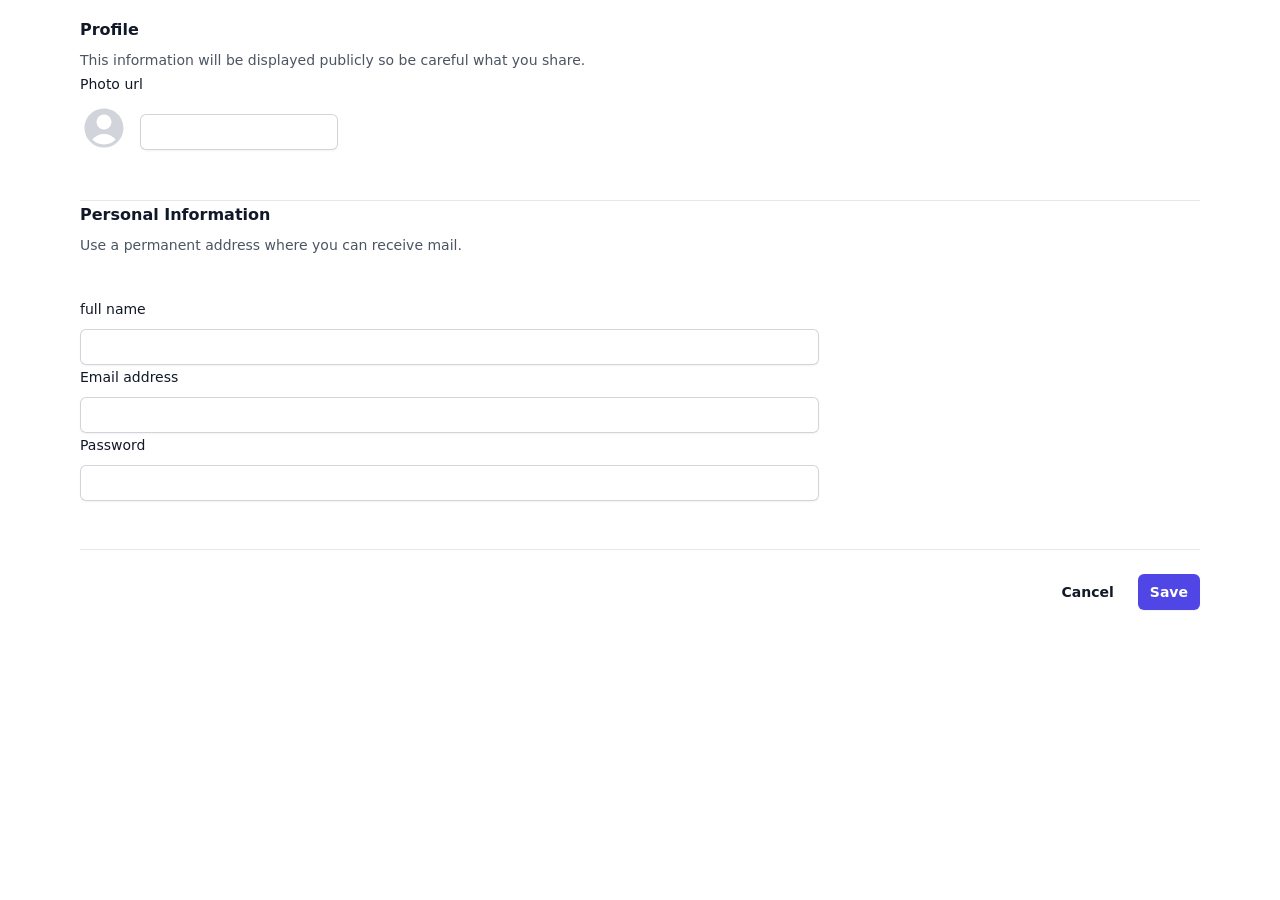
<file: header/forms/form2.html>
<!DOCTYPE html>
<html lang="en" class="h-full bg-white">
    <head>
        <meta charset="UTF-8" />
        <meta name="viewport" content="width=device-width, initial-scale=1.0" />
        <link rel="stylesheet" href="form2.css">
        <link rel="stylesheet" href="input.css">
        <title>Document</title>
    </head>
    <body class="h-full" style="padding: 1rem 5rem;">
        <form id="registrationForm">
            <div class="space-y-12">
                <div class="border-b border-gray-900/10 pb-12">
                    <h2 class="text-base font-semibold leading-7 text-gray-900">
                        Profile
                    </h2>
                    <p class="mt-1 text-sm leading-6 text-gray-600">
                        This information will be displayed publicly so be
                        careful what you share.
                    </p>
                        <div class="col-span-full">
                            <label
                                for="photo"
                                class="block text-sm font-medium leading-6 text-gray-900"
                                >Photo url</label
                            >
                            <div class="mt-2 flex items-center gap-x-3">
                                <svg
                                    class="h-12 w-12 text-gray-300"
                                    viewBox="0 0 24 24"
                                    fill="currentColor"
                                    aria-hidden="true"
                                >
                                    <path
                                        fill-rule="evenodd"
                                        d="M18.685 19.097A9.723 9.723 0 0021.75 12c0-5.385-4.365-9.75-9.75-9.75S2.25 6.615 2.25 12a9.723 9.723 0 003.065 7.097A9.716 9.716 0 0012 21.75a9.716 9.716 0 006.685-2.653zm-12.54-1.285A7.486 7.486 0 0112 15a7.486 7.486 0 015.855 2.812A8.224 8.224 0 0112 20.25a8.224 8.224 0 01-5.855-2.438zM15.75 9a3.75 3.75 0 11-7.5 0 3.75 3.75 0 017.5 0z"
                                        clip-rule="evenodd"
                                    />
                                </svg>
                                <div class="mt-2">
                                    <input
                                        type="text"
                                        name="photo"
                                        id="photo"
                                        autocomplete="url"
                                        class="block w-full rounded-md border-0 py-1.5 text-gray-900 shadow-sm ring-1 ring-inset ring-gray-300 placeholder:text-gray-400 focus:ring-2 focus:ring-inset focus:ring-indigo-600 sm:text-sm sm:leading-6"
                                    />
                                </div>
                            </div>
                        </div>
                    </div>
                </div>

                <div class="border-b border-gray-900/10 pb-12">
                    <h2 class="text-base font-semibold leading-7 text-gray-900">
                        Personal Information
                    </h2>
                    <p class="mt-1 text-sm leading-6 text-gray-600">
                        Use a permanent address where you can receive mail.
                    </p>

                    <div
                        class="mt-10 grid grid-cols-1 gap-x-6 gap-y-8 sm:grid-cols-6"
                    >
                        <div class="sm:col-span-4">
                            <label
                            for="first-name"
                            class="block text-sm font-medium leading-6 text-gray-900"
                            >full name</label
                        >
                        <div class="mt-2">
                            <input
                                type="text"
                                name="first-name"
                                id="first-name"
                                autocomplete="given-name"
                                class="block w-full rounded-md border-0 py-1.5 text-gray-900 shadow-sm ring-1 ring-inset ring-gray-300 placeholder:text-gray-400 focus:ring-2 focus:ring-inset focus:ring-indigo-600 sm:text-sm sm:leading-6"
                            />
                        </div>
                            <label
                                for="email"
                                class="block text-sm font-medium leading-6 text-gray-900"
                                >Email address</label
                            >
                            <div class="mt-2">
                                <input
                                    id="email"
                                    name="email"
                                    type="email"
                                    autocomplete="email"
                                    class="block w-full rounded-md border-0 py-1.5 text-gray-900 shadow-sm ring-1 ring-inset ring-gray-300 placeholder:text-gray-400 focus:ring-2 focus:ring-inset focus:ring-indigo-600 sm:text-sm sm:leading-6"
                                />
                            </div>
                            <label
                            for="first-name"
                            class="block text-sm font-medium leading-6 text-gray-900"
                            >Password</label
                        >
                        <div class="mt-2">
                            <input
                                type="text"
                                name="Password"
                                id="Password"
                                autocomplete="Password"
                                class="block w-full rounded-md border-0 py-1.5 text-gray-900 shadow-sm ring-1 ring-inset ring-gray-300 placeholder:text-gray-400 focus:ring-2 focus:ring-inset focus:ring-indigo-600 sm:text-sm sm:leading-6"
                            />
                        </div>
                        </div>

                    </div>
                </div>

            <div class="mt-6 flex items-center justify-end gap-x-6">
                <button
                    type="button"
                    class="text-sm font-semibold leading-6 text-gray-900"
                >
                    Cancel
                </button>
                <button
                    type="submit"
                    class="rounded-md bg-indigo-600 px-3 py-2 text-sm font-semibold text-white shadow-sm hover:bg-indigo-500 focus-visible:outline focus-visible:outline-2 focus-visible:outline-offset-2 focus-visible:outline-indigo-600"
                >
                    Save
                </button>
            </div>
        </form>
        <script>
            document.getElementById("registrationForm").addEventListener("submit", function(event) {
                event.preventDefault();
            
                const fullName = document.getElementById("first-name").value;
                const email = document.getElementById("email").value;
                const password = document.getElementById("Password").value;
                const photo = document.getElementById("photo").value;
            
                const formData = {
                    fullName: fullName,
                    email: email,
                    password: password,
                    photo: photo
                };
            
                localStorage.setItem('formData', JSON.stringify(formData)); 
                alert("conta criada com sucesso")

                window.location.href = "form1.html";
            });
            
        </script>
    </body>
</html>
</file>
<file: header/forms/form2.css>
@tailwind base;
@tailwind components;
@tailwind utilities;
</file>
<file: header/forms/input.css>
/*
! tailwindcss v3.4.3 | MIT License | https://tailwindcss.com
*/

/*
1. Prevent padding and border from affecting element width. (https://github.com/mozdevs/cssremedy/issues/4)
2. Allow adding a border to an element by just adding a border-width. (https://github.com/tailwindcss/tailwindcss/pull/116)
*/

*,
::before,
::after {
  box-sizing: border-box;
  /* 1 */
  border-width: 0;
  /* 2 */
  border-style: solid;
  /* 2 */
  border-color: #e5e7eb;
  /* 2 */
}

::before,
::after {
  --tw-content: '';
}

/*
1. Use a consistent sensible line-height in all browsers.
2. Prevent adjustments of font size after orientation changes in iOS.
3. Use a more readable tab size.
4. Use the user's configured `sans` font-family by default.
5. Use the user's configured `sans` font-feature-settings by default.
6. Use the user's configured `sans` font-variation-settings by default.
7. Disable tap highlights on iOS
*/

html,
:host {
  line-height: 1.5;
  /* 1 */
  -webkit-text-size-adjust: 100%;
  /* 2 */
  -moz-tab-size: 4;
  /* 3 */
  -o-tab-size: 4;
     tab-size: 4;
  /* 3 */
  font-family: ui-sans-serif, system-ui, sans-serif, "Apple Color Emoji", "Segoe UI Emoji", "Segoe UI Symbol", "Noto Color Emoji";
  /* 4 */
  font-feature-settings: normal;
  /* 5 */
  font-variation-settings: normal;
  /* 6 */
  -webkit-tap-highlight-color: transparent;
  /* 7 */
}

/*
1. Remove the margin in all browsers.
2. Inherit line-height from `html` so users can set them as a class directly on the `html` element.
*/

body {
  margin: 0;
  /* 1 */
  line-height: inherit;
  /* 2 */
}

/*
1. Add the correct height in Firefox.
2. Correct the inheritance of border color in Firefox. (https://bugzilla.mozilla.org/show_bug.cgi?id=190655)
3. Ensure horizontal rules are visible by default.
*/

hr {
  height: 0;
  /* 1 */
  color: inherit;
  /* 2 */
  border-top-width: 1px;
  /* 3 */
}

/*
Add the correct text decoration in Chrome, Edge, and Safari.
*/

abbr:where([title]) {
  -webkit-text-decoration: underline dotted;
          text-decoration: underline dotted;
}

/*
Remove the default font size and weight for headings.
*/

h1,
h2,
h3,
h4,
h5,
h6 {
  font-size: inherit;
  font-weight: inherit;
}

/*
Reset links to optimize for opt-in styling instead of opt-out.
*/

a {
  color: inherit;
  text-decoration: inherit;
}

/*
Add the correct font weight in Edge and Safari.
*/

b,
strong {
  font-weight: bolder;
}

/*
1. Use the user's configured `mono` font-family by default.
2. Use the user's configured `mono` font-feature-settings by default.
3. Use the user's configured `mono` font-variation-settings by default.
4. Correct the odd `em` font sizing in all browsers.
*/

code,
kbd,
samp,
pre {
  font-family: ui-monospace, SFMono-Regular, Menlo, Monaco, Consolas, "Liberation Mono", "Courier New", monospace;
  /* 1 */
  font-feature-settings: normal;
  /* 2 */
  font-variation-settings: normal;
  /* 3 */
  font-size: 1em;
  /* 4 */
}

/*
Add the correct font size in all browsers.
*/

small {
  font-size: 80%;
}

/*
Prevent `sub` and `sup` elements from affecting the line height in all browsers.
*/

sub,
sup {
  font-size: 75%;
  line-height: 0;
  position: relative;
  vertical-align: baseline;
}

sub {
  bottom: -0.25em;
}

sup {
  top: -0.5em;
}

/*
1. Remove text indentation from table contents in Chrome and Safari. (https://bugs.chromium.org/p/chromium/issues/detail?id=999088, https://bugs.webkit.org/show_bug.cgi?id=201297)
2. Correct table border color inheritance in all Chrome and Safari. (https://bugs.chromium.org/p/chromium/issues/detail?id=935729, https://bugs.webkit.org/show_bug.cgi?id=195016)
3. Remove gaps between table borders by default.
*/

table {
  text-indent: 0;
  /* 1 */
  border-color: inherit;
  /* 2 */
  border-collapse: collapse;
  /* 3 */
}

/*
1. Change the font styles in all browsers.
2. Remove the margin in Firefox and Safari.
3. Remove default padding in all browsers.
*/

button,
input,
optgroup,
select,
textarea {
  font-family: inherit;
  /* 1 */
  font-feature-settings: inherit;
  /* 1 */
  font-variation-settings: inherit;
  /* 1 */
  font-size: 100%;
  /* 1 */
  font-weight: inherit;
  /* 1 */
  line-height: inherit;
  /* 1 */
  letter-spacing: inherit;
  /* 1 */
  color: inherit;
  /* 1 */
  margin: 0;
  /* 2 */
  padding: 0;
  /* 3 */
}

/*
Remove the inheritance of text transform in Edge and Firefox.
*/

button,
select {
  text-transform: none;
}

/*
1. Correct the inability to style clickable types in iOS and Safari.
2. Remove default button styles.
*/

button,
input:where([type='button']),
input:where([type='reset']),
input:where([type='submit']) {
  -webkit-appearance: button;
  /* 1 */
  background-color: transparent;
  /* 2 */
  background-image: none;
  /* 2 */
}

/*
Use the modern Firefox focus style for all focusable elements.
*/

:-moz-focusring {
  outline: auto;
}

/*
Remove the additional `:invalid` styles in Firefox. (https://github.com/mozilla/gecko-dev/blob/2f9eacd9d3d995c937b4251a5557d95d494c9be1/layout/style/res/forms.css#L728-L737)
*/

:-moz-ui-invalid {
  box-shadow: none;
}

/*
Add the correct vertical alignment in Chrome and Firefox.
*/

progress {
  vertical-align: baseline;
}

/*
Correct the cursor style of increment and decrement buttons in Safari.
*/

::-webkit-inner-spin-button,
::-webkit-outer-spin-button {
  height: auto;
}

/*
1. Correct the odd appearance in Chrome and Safari.
2. Correct the outline style in Safari.
*/

[type='search'] {
  -webkit-appearance: textfield;
  /* 1 */
  outline-offset: -2px;
  /* 2 */
}

/*
Remove the inner padding in Chrome and Safari on macOS.
*/

::-webkit-search-decoration {
  -webkit-appearance: none;
}

/*
1. Correct the inability to style clickable types in iOS and Safari.
2. Change font properties to `inherit` in Safari.
*/

::-webkit-file-upload-button {
  -webkit-appearance: button;
  /* 1 */
  font: inherit;
  /* 2 */
}

/*
Add the correct display in Chrome and Safari.
*/

summary {
  display: list-item;
}

/*
Removes the default spacing and border for appropriate elements.
*/

blockquote,
dl,
dd,
h1,
h2,
h3,
h4,
h5,
h6,
hr,
figure,
p,
pre {
  margin: 0;
}

fieldset {
  margin: 0;
  padding: 0;
}

legend {
  padding: 0;
}

ol,
ul,
menu {
  list-style: none;
  margin: 0;
  padding: 0;
}

/*
Reset default styling for dialogs.
*/

dialog {
  padding: 0;
}

/*
Prevent resizing textareas horizontally by default.
*/

textarea {
  resize: vertical;
}

/*
1. Reset the default placeholder opacity in Firefox. (https://github.com/tailwindlabs/tailwindcss/issues/3300)
2. Set the default placeholder color to the user's configured gray 400 color.
*/

input::-moz-placeholder, textarea::-moz-placeholder {
  opacity: 1;
  /* 1 */
  color: #9ca3af;
  /* 2 */
}

input::placeholder,
textarea::placeholder {
  opacity: 1;
  /* 1 */
  color: #9ca3af;
  /* 2 */
}

/*
Set the default cursor for buttons.
*/

button,
[role="button"] {
  cursor: pointer;
}

/*
Make sure disabled buttons don't get the pointer cursor.
*/

:disabled {
  cursor: default;
}

/*
1. Make replaced elements `display: block` by default. (https://github.com/mozdevs/cssremedy/issues/14)
2. Add `vertical-align: middle` to align replaced elements more sensibly by default. (https://github.com/jensimmons/cssremedy/issues/14#issuecomment-634934210)
   This can trigger a poorly considered lint error in some tools but is included by design.
*/

img,
svg,
video,
canvas,
audio,
iframe,
embed,
object {
  display: block;
  /* 1 */
  vertical-align: middle;
  /* 2 */
}

/*
Constrain images and videos to the parent width and preserve their intrinsic aspect ratio. (https://github.com/mozdevs/cssremedy/issues/14)
*/

img,
video {
  max-width: 100%;
  height: auto;
}

/* Make elements with the HTML hidden attribute stay hidden by default */

[hidden] {
  display: none;
}

[type='text'],input:where(:not([type])),[type='email'],[type='url'],[type='password'],[type='number'],[type='date'],[type='datetime-local'],[type='month'],[type='search'],[type='tel'],[type='time'],[type='week'],[multiple],textarea,select {
  -webkit-appearance: none;
     -moz-appearance: none;
          appearance: none;
  background-color: #fff;
  border-color: #6b7280;
  border-width: 1px;
  border-radius: 0px;
  padding-top: 0.5rem;
  padding-right: 0.75rem;
  padding-bottom: 0.5rem;
  padding-left: 0.75rem;
  font-size: 1rem;
  line-height: 1.5rem;
  --tw-shadow: 0 0 #0000;
}

[type='text']:focus, input:where(:not([type])):focus, [type='email']:focus, [type='url']:focus, [type='password']:focus, [type='number']:focus, [type='date']:focus, [type='datetime-local']:focus, [type='month']:focus, [type='search']:focus, [type='tel']:focus, [type='time']:focus, [type='week']:focus, [multiple]:focus, textarea:focus, select:focus {
  outline: 2px solid transparent;
  outline-offset: 2px;
  --tw-ring-inset: var(--tw-empty,/*!*/ /*!*/);
  --tw-ring-offset-width: 0px;
  --tw-ring-offset-color: #fff;
  --tw-ring-color: #2563eb;
  --tw-ring-offset-shadow: var(--tw-ring-inset) 0 0 0 var(--tw-ring-offset-width) var(--tw-ring-offset-color);
  --tw-ring-shadow: var(--tw-ring-inset) 0 0 0 calc(1px + var(--tw-ring-offset-width)) var(--tw-ring-color);
  box-shadow: var(--tw-ring-offset-shadow), var(--tw-ring-shadow), var(--tw-shadow);
  border-color: #2563eb;
}

input::-moz-placeholder, textarea::-moz-placeholder {
  color: #6b7280;
  opacity: 1;
}

input::placeholder,textarea::placeholder {
  color: #6b7280;
  opacity: 1;
}

::-webkit-datetime-edit-fields-wrapper {
  padding: 0;
}

::-webkit-date-and-time-value {
  min-height: 1.5em;
  text-align: inherit;
}

::-webkit-datetime-edit {
  display: inline-flex;
}

::-webkit-datetime-edit,::-webkit-datetime-edit-year-field,::-webkit-datetime-edit-month-field,::-webkit-datetime-edit-day-field,::-webkit-datetime-edit-hour-field,::-webkit-datetime-edit-minute-field,::-webkit-datetime-edit-second-field,::-webkit-datetime-edit-millisecond-field,::-webkit-datetime-edit-meridiem-field {
  padding-top: 0;
  padding-bottom: 0;
}

select {
  background-image: url("data:image/svg+xml,%3csvg xmlns='http://www.w3.org/2000/svg' fill='none' viewBox='0 0 20 20'%3e%3cpath stroke='%236b7280' stroke-linecap='round' stroke-linejoin='round' stroke-width='1.5' d='M6 8l4 4 4-4'/%3e%3c/svg%3e");
  background-position: right 0.5rem center;
  background-repeat: no-repeat;
  background-size: 1.5em 1.5em;
  padding-right: 2.5rem;
  -webkit-print-color-adjust: exact;
          print-color-adjust: exact;
}

[multiple],[size]:where(select:not([size="1"])) {
  background-image: initial;
  background-position: initial;
  background-repeat: unset;
  background-size: initial;
  padding-right: 0.75rem;
  -webkit-print-color-adjust: unset;
          print-color-adjust: unset;
}

[type='checkbox'],[type='radio'] {
  -webkit-appearance: none;
     -moz-appearance: none;
          appearance: none;
  padding: 0;
  -webkit-print-color-adjust: exact;
          print-color-adjust: exact;
  display: inline-block;
  vertical-align: middle;
  background-origin: border-box;
  -webkit-user-select: none;
     -moz-user-select: none;
          user-select: none;
  flex-shrink: 0;
  height: 1rem;
  width: 1rem;
  color: #2563eb;
  background-color: #fff;
  border-color: #6b7280;
  border-width: 1px;
  --tw-shadow: 0 0 #0000;
}

[type='checkbox'] {
  border-radius: 0px;
}

[type='radio'] {
  border-radius: 100%;
}

[type='checkbox']:focus,[type='radio']:focus {
  outline: 2px solid transparent;
  outline-offset: 2px;
  --tw-ring-inset: var(--tw-empty,/*!*/ /*!*/);
  --tw-ring-offset-width: 2px;
  --tw-ring-offset-color: #fff;
  --tw-ring-color: #2563eb;
  --tw-ring-offset-shadow: var(--tw-ring-inset) 0 0 0 var(--tw-ring-offset-width) var(--tw-ring-offset-color);
  --tw-ring-shadow: var(--tw-ring-inset) 0 0 0 calc(2px + var(--tw-ring-offset-width)) var(--tw-ring-color);
  box-shadow: var(--tw-ring-offset-shadow), var(--tw-ring-shadow), var(--tw-shadow);
}

[type='checkbox']:checked,[type='radio']:checked {
  border-color: transparent;
  background-color: currentColor;
  background-size: 100% 100%;
  background-position: center;
  background-repeat: no-repeat;
}

[type='checkbox']:checked {
  background-image: url("data:image/svg+xml,%3csvg viewBox='0 0 16 16' fill='white' xmlns='http://www.w3.org/2000/svg'%3e%3cpath d='M12.207 4.793a1 1 0 010 1.414l-5 5a1 1 0 01-1.414 0l-2-2a1 1 0 011.414-1.414L6.5 9.086l4.293-4.293a1 1 0 011.414 0z'/%3e%3c/svg%3e");
}

@media (forced-colors: active)  {
  [type='checkbox']:checked {
    -webkit-appearance: auto;
       -moz-appearance: auto;
            appearance: auto;
  }
}

[type='radio']:checked {
  background-image: url("data:image/svg+xml,%3csvg viewBox='0 0 16 16' fill='white' xmlns='http://www.w3.org/2000/svg'%3e%3ccircle cx='8' cy='8' r='3'/%3e%3c/svg%3e");
}

@media (forced-colors: active)  {
  [type='radio']:checked {
    -webkit-appearance: auto;
       -moz-appearance: auto;
            appearance: auto;
  }
}

[type='checkbox']:checked:hover,[type='checkbox']:checked:focus,[type='radio']:checked:hover,[type='radio']:checked:focus {
  border-color: transparent;
  background-color: currentColor;
}

[type='checkbox']:indeterminate {
  background-image: url("data:image/svg+xml,%3csvg xmlns='http://www.w3.org/2000/svg' fill='none' viewBox='0 0 16 16'%3e%3cpath stroke='white' stroke-linecap='round' stroke-linejoin='round' stroke-width='2' d='M4 8h8'/%3e%3c/svg%3e");
  border-color: transparent;
  background-color: currentColor;
  background-size: 100% 100%;
  background-position: center;
  background-repeat: no-repeat;
}

@media (forced-colors: active)  {
  [type='checkbox']:indeterminate {
    -webkit-appearance: auto;
       -moz-appearance: auto;
            appearance: auto;
  }
}

[type='checkbox']:indeterminate:hover,[type='checkbox']:indeterminate:focus {
  border-color: transparent;
  background-color: currentColor;
}

[type='file'] {
  background: unset;
  border-color: inherit;
  border-width: 0;
  border-radius: 0;
  padding: 0;
  font-size: unset;
  line-height: inherit;
}

[type='file']:focus {
  outline: 1px solid ButtonText;
  outline: 1px auto -webkit-focus-ring-color;
}

*, ::before, ::after {
  --tw-border-spacing-x: 0;
  --tw-border-spacing-y: 0;
  --tw-translate-x: 0;
  --tw-translate-y: 0;
  --tw-rotate: 0;
  --tw-skew-x: 0;
  --tw-skew-y: 0;
  --tw-scale-x: 1;
  --tw-scale-y: 1;
  --tw-pan-x:  ;
  --tw-pan-y:  ;
  --tw-pinch-zoom:  ;
  --tw-scroll-snap-strictness: proximity;
  --tw-gradient-from-position:  ;
  --tw-gradient-via-position:  ;
  --tw-gradient-to-position:  ;
  --tw-ordinal:  ;
  --tw-slashed-zero:  ;
  --tw-numeric-figure:  ;
  --tw-numeric-spacing:  ;
  --tw-numeric-fraction:  ;
  --tw-ring-inset:  ;
  --tw-ring-offset-width: 0px;
  --tw-ring-offset-color: #fff;
  --tw-ring-color: rgb(59 130 246 / 0.5);
  --tw-ring-offset-shadow: 0 0 #0000;
  --tw-ring-shadow: 0 0 #0000;
  --tw-shadow: 0 0 #0000;
  --tw-shadow-colored: 0 0 #0000;
  --tw-blur:  ;
  --tw-brightness:  ;
  --tw-contrast:  ;
  --tw-grayscale:  ;
  --tw-hue-rotate:  ;
  --tw-invert:  ;
  --tw-saturate:  ;
  --tw-sepia:  ;
  --tw-drop-shadow:  ;
  --tw-backdrop-blur:  ;
  --tw-backdrop-brightness:  ;
  --tw-backdrop-contrast:  ;
  --tw-backdrop-grayscale:  ;
  --tw-backdrop-hue-rotate:  ;
  --tw-backdrop-invert:  ;
  --tw-backdrop-opacity:  ;
  --tw-backdrop-saturate:  ;
  --tw-backdrop-sepia:  ;
  --tw-contain-size:  ;
  --tw-contain-layout:  ;
  --tw-contain-paint:  ;
  --tw-contain-style:  ;
}

::backdrop {
  --tw-border-spacing-x: 0;
  --tw-border-spacing-y: 0;
  --tw-translate-x: 0;
  --tw-translate-y: 0;
  --tw-rotate: 0;
  --tw-skew-x: 0;
  --tw-skew-y: 0;
  --tw-scale-x: 1;
  --tw-scale-y: 1;
  --tw-pan-x:  ;
  --tw-pan-y:  ;
  --tw-pinch-zoom:  ;
  --tw-scroll-snap-strictness: proximity;
  --tw-gradient-from-position:  ;
  --tw-gradient-via-position:  ;
  --tw-gradient-to-position:  ;
  --tw-ordinal:  ;
  --tw-slashed-zero:  ;
  --tw-numeric-figure:  ;
  --tw-numeric-spacing:  ;
  --tw-numeric-fraction:  ;
  --tw-ring-inset:  ;
  --tw-ring-offset-width: 0px;
  --tw-ring-offset-color: #fff;
  --tw-ring-color: rgb(59 130 246 / 0.5);
  --tw-ring-offset-shadow: 0 0 #0000;
  --tw-ring-shadow: 0 0 #0000;
  --tw-shadow: 0 0 #0000;
  --tw-shadow-colored: 0 0 #0000;
  --tw-blur:  ;
  --tw-brightness:  ;
  --tw-contrast:  ;
  --tw-grayscale:  ;
  --tw-hue-rotate:  ;
  --tw-invert:  ;
  --tw-saturate:  ;
  --tw-sepia:  ;
  --tw-drop-shadow:  ;
  --tw-backdrop-blur:  ;
  --tw-backdrop-brightness:  ;
  --tw-backdrop-contrast:  ;
  --tw-backdrop-grayscale:  ;
  --tw-backdrop-hue-rotate:  ;
  --tw-backdrop-invert:  ;
  --tw-backdrop-opacity:  ;
  --tw-backdrop-saturate:  ;
  --tw-backdrop-sepia:  ;
  --tw-contain-size:  ;
  --tw-contain-layout:  ;
  --tw-contain-paint:  ;
  --tw-contain-style:  ;
}

.sr-only {
  position: absolute;
  width: 1px;
  height: 1px;
  padding: 0;
  margin: -1px;
  overflow: hidden;
  clip: rect(0, 0, 0, 0);
  white-space: nowrap;
  border-width: 0;
}

.relative {
  position: relative;
}

.col-span-full {
  grid-column: 1 / -1;
}

.mx-auto {
  margin-left: auto;
  margin-right: auto;
}

.mt-1 {
  margin-top: 0.25rem;
}

.mt-10 {
  margin-top: 2.5rem;
}

.mt-2 {
  margin-top: 0.5rem;
}

.mt-3 {
  margin-top: 0.75rem;
}

.mt-4 {
  margin-top: 1rem;
}

.mt-6 {
  margin-top: 1.5rem;
}

.block {
  display: block;
}

.flex {
  display: flex;
}

.grid {
  display: grid;
}

.h-10 {
  height: 2.5rem;
}

.h-12 {
  height: 3rem;
}

.h-4 {
  height: 1rem;
}

.h-6 {
  height: 1.5rem;
}

.h-full {
  height: 100%;
}

.min-h-full {
  min-height: 100%;
}

.w-12 {
  width: 3rem;
}

.w-4 {
  width: 1rem;
}

.w-auto {
  width: auto;
}

.w-full {
  width: 100%;
}

.flex-1 {
  flex: 1 1 0%;
}

.cursor-pointer {
  cursor: pointer;
}

.select-none {
  -webkit-user-select: none;
     -moz-user-select: none;
          user-select: none;
}

.grid-cols-1 {
  grid-template-columns: repeat(1, minmax(0, 1fr));
}

.flex-col {
  flex-direction: column;
}

.items-center {
  align-items: center;
}

.justify-end {
  justify-content: flex-end;
}

.justify-center {
  justify-content: center;
}

.justify-between {
  justify-content: space-between;
}

.gap-x-3 {
  -moz-column-gap: 0.75rem;
       column-gap: 0.75rem;
}

.gap-x-6 {
  -moz-column-gap: 1.5rem;
       column-gap: 1.5rem;
}

.gap-y-8 {
  row-gap: 2rem;
}

.space-y-10 > :not([hidden]) ~ :not([hidden]) {
  --tw-space-y-reverse: 0;
  margin-top: calc(2.5rem * calc(1 - var(--tw-space-y-reverse)));
  margin-bottom: calc(2.5rem * var(--tw-space-y-reverse));
}

.space-y-12 > :not([hidden]) ~ :not([hidden]) {
  --tw-space-y-reverse: 0;
  margin-top: calc(3rem * calc(1 - var(--tw-space-y-reverse)));
  margin-bottom: calc(3rem * var(--tw-space-y-reverse));
}

.space-y-6 > :not([hidden]) ~ :not([hidden]) {
  --tw-space-y-reverse: 0;
  margin-top: calc(1.5rem * calc(1 - var(--tw-space-y-reverse)));
  margin-bottom: calc(1.5rem * var(--tw-space-y-reverse));
}

.rounded {
  border-radius: 0.25rem;
}

.rounded-lg {
  border-radius: 0.5rem;
}

.rounded-md {
  border-radius: 0.375rem;
}

.border {
  border-width: 1px;
}

.border-0 {
  border-width: 0px;
}

.border-b {
  border-bottom-width: 1px;
}

.border-dashed {
  border-style: dashed;
}

.border-gray-300 {
  --tw-border-opacity: 1;
  border-color: rgb(209 213 219 / var(--tw-border-opacity));
}

.border-gray-900\/10 {
  border-color: rgb(17 24 39 / 0.1);
}

.border-gray-900\/25 {
  border-color: rgb(17 24 39 / 0.25);
}

.bg-indigo-600 {
  --tw-bg-opacity: 1;
  background-color: rgb(79 70 229 / var(--tw-bg-opacity));
}

.bg-transparent {
  background-color: transparent;
}

.bg-white {
  --tw-bg-opacity: 1;
  background-color: rgb(255 255 255 / var(--tw-bg-opacity));
}

.px-2 {
  padding-left: 0.5rem;
  padding-right: 0.5rem;
}

.px-2\.5 {
  padding-left: 0.625rem;
  padding-right: 0.625rem;
}

.px-3 {
  padding-left: 0.75rem;
  padding-right: 0.75rem;
}

.px-6 {
  padding-left: 1.5rem;
  padding-right: 1.5rem;
}

.py-1 {
  padding-top: 0.25rem;
  padding-bottom: 0.25rem;
}

.py-1\.5 {
  padding-top: 0.375rem;
  padding-bottom: 0.375rem;
}

.py-10 {
  padding-top: 2.5rem;
  padding-bottom: 2.5rem;
}

.py-12 {
  padding-top: 3rem;
  padding-bottom: 3rem;
}

.py-2 {
  padding-top: 0.5rem;
  padding-bottom: 0.5rem;
}

.pb-12 {
  padding-bottom: 3rem;
}

.pl-1 {
  padding-left: 0.25rem;
}

.pl-3 {
  padding-left: 0.75rem;
}

.text-center {
  text-align: center;
}

.text-2xl {
  font-size: 1.5rem;
  line-height: 2rem;
}

.text-base {
  font-size: 1rem;
  line-height: 1.5rem;
}

.text-sm {
  font-size: 0.875rem;
  line-height: 1.25rem;
}

.text-xs {
  font-size: 0.75rem;
  line-height: 1rem;
}

.font-bold {
  font-weight: 700;
}

.font-medium {
  font-weight: 500;
}

.font-semibold {
  font-weight: 600;
}

.leading-5 {
  line-height: 1.25rem;
}

.leading-6 {
  line-height: 1.5rem;
}

.leading-7 {
  line-height: 1.75rem;
}

.leading-9 {
  line-height: 2.25rem;
}

.tracking-tight {
  letter-spacing: -0.025em;
}

.text-gray-300 {
  --tw-text-opacity: 1;
  color: rgb(209 213 219 / var(--tw-text-opacity));
}

.text-gray-500 {
  --tw-text-opacity: 1;
  color: rgb(107 114 128 / var(--tw-text-opacity));
}

.text-gray-600 {
  --tw-text-opacity: 1;
  color: rgb(75 85 99 / var(--tw-text-opacity));
}

.text-gray-900 {
  --tw-text-opacity: 1;
  color: rgb(17 24 39 / var(--tw-text-opacity));
}

.text-indigo-600 {
  --tw-text-opacity: 1;
  color: rgb(79 70 229 / var(--tw-text-opacity));
}

.text-white {
  --tw-text-opacity: 1;
  color: rgb(255 255 255 / var(--tw-text-opacity));
}

.shadow-sm {
  --tw-shadow: 0 1px 2px 0 rgb(0 0 0 / 0.05);
  --tw-shadow-colored: 0 1px 2px 0 var(--tw-shadow-color);
  box-shadow: var(--tw-ring-offset-shadow, 0 0 #0000), var(--tw-ring-shadow, 0 0 #0000), var(--tw-shadow);
}

.ring-1 {
  --tw-ring-offset-shadow: var(--tw-ring-inset) 0 0 0 var(--tw-ring-offset-width) var(--tw-ring-offset-color);
  --tw-ring-shadow: var(--tw-ring-inset) 0 0 0 calc(1px + var(--tw-ring-offset-width)) var(--tw-ring-color);
  box-shadow: var(--tw-ring-offset-shadow), var(--tw-ring-shadow), var(--tw-shadow, 0 0 #0000);
}

.ring-inset {
  --tw-ring-inset: inset;
}

.ring-gray-300 {
  --tw-ring-opacity: 1;
  --tw-ring-color: rgb(209 213 219 / var(--tw-ring-opacity));
}

.placeholder\:text-gray-400::-moz-placeholder {
  --tw-text-opacity: 1;
  color: rgb(156 163 175 / var(--tw-text-opacity));
}

.placeholder\:text-gray-400::placeholder {
  --tw-text-opacity: 1;
  color: rgb(156 163 175 / var(--tw-text-opacity));
}

.focus-within\:outline-none:focus-within {
  outline: 2px solid transparent;
  outline-offset: 2px;
}

.focus-within\:ring-2:focus-within {
  --tw-ring-offset-shadow: var(--tw-ring-inset) 0 0 0 var(--tw-ring-offset-width) var(--tw-ring-offset-color);
  --tw-ring-shadow: var(--tw-ring-inset) 0 0 0 calc(2px + var(--tw-ring-offset-width)) var(--tw-ring-color);
  box-shadow: var(--tw-ring-offset-shadow), var(--tw-ring-shadow), var(--tw-shadow, 0 0 #0000);
}

.focus-within\:ring-inset:focus-within {
  --tw-ring-inset: inset;
}

.focus-within\:ring-indigo-600:focus-within {
  --tw-ring-opacity: 1;
  --tw-ring-color: rgb(79 70 229 / var(--tw-ring-opacity));
}

.focus-within\:ring-offset-2:focus-within {
  --tw-ring-offset-width: 2px;
}

.hover\:bg-gray-50:hover {
  --tw-bg-opacity: 1;
  background-color: rgb(249 250 251 / var(--tw-bg-opacity));
}

.hover\:bg-indigo-500:hover {
  --tw-bg-opacity: 1;
  background-color: rgb(99 102 241 / var(--tw-bg-opacity));
}

.hover\:text-indigo-500:hover {
  --tw-text-opacity: 1;
  color: rgb(99 102 241 / var(--tw-text-opacity));
}

.focus\:ring-0:focus {
  --tw-ring-offset-shadow: var(--tw-ring-inset) 0 0 0 var(--tw-ring-offset-width) var(--tw-ring-offset-color);
  --tw-ring-shadow: var(--tw-ring-inset) 0 0 0 calc(0px + var(--tw-ring-offset-width)) var(--tw-ring-color);
  box-shadow: var(--tw-ring-offset-shadow), var(--tw-ring-shadow), var(--tw-shadow, 0 0 #0000);
}

.focus\:ring-2:focus {
  --tw-ring-offset-shadow: var(--tw-ring-inset) 0 0 0 var(--tw-ring-offset-width) var(--tw-ring-offset-color);
  --tw-ring-shadow: var(--tw-ring-inset) 0 0 0 calc(2px + var(--tw-ring-offset-width)) var(--tw-ring-color);
  box-shadow: var(--tw-ring-offset-shadow), var(--tw-ring-shadow), var(--tw-shadow, 0 0 #0000);
}

.focus\:ring-inset:focus {
  --tw-ring-inset: inset;
}

.focus\:ring-indigo-600:focus {
  --tw-ring-opacity: 1;
  --tw-ring-color: rgb(79 70 229 / var(--tw-ring-opacity));
}

.focus-visible\:outline:focus-visible {
  outline-style: solid;
}

.focus-visible\:outline-2:focus-visible {
  outline-width: 2px;
}

.focus-visible\:outline-offset-2:focus-visible {
  outline-offset: 2px;
}

.focus-visible\:outline-indigo-600:focus-visible {
  outline-color: #4f46e5;
}

@media (min-width: 640px) {
  .sm\:col-span-2 {
    grid-column: span 2 / span 2;
  }

  .sm\:col-span-3 {
    grid-column: span 3 / span 3;
  }

  .sm\:col-span-4 {
    grid-column: span 4 / span 4;
  }

  .sm\:col-start-1 {
    grid-column-start: 1;
  }

  .sm\:mx-auto {
    margin-left: auto;
    margin-right: auto;
  }

  .sm\:w-full {
    width: 100%;
  }

  .sm\:max-w-md {
    max-width: 28rem;
  }

  .sm\:max-w-sm {
    max-width: 24rem;
  }

  .sm\:max-w-xs {
    max-width: 20rem;
  }

  .sm\:grid-cols-6 {
    grid-template-columns: repeat(6, minmax(0, 1fr));
  }

  .sm\:text-sm {
    font-size: 0.875rem;
    line-height: 1.25rem;
  }

  .sm\:leading-6 {
    line-height: 1.5rem;
  }
}

@media (min-width: 1024px) {
  .lg\:px-8 {
    padding-left: 2rem;
    padding-right: 2rem;
  }
}
</file>
